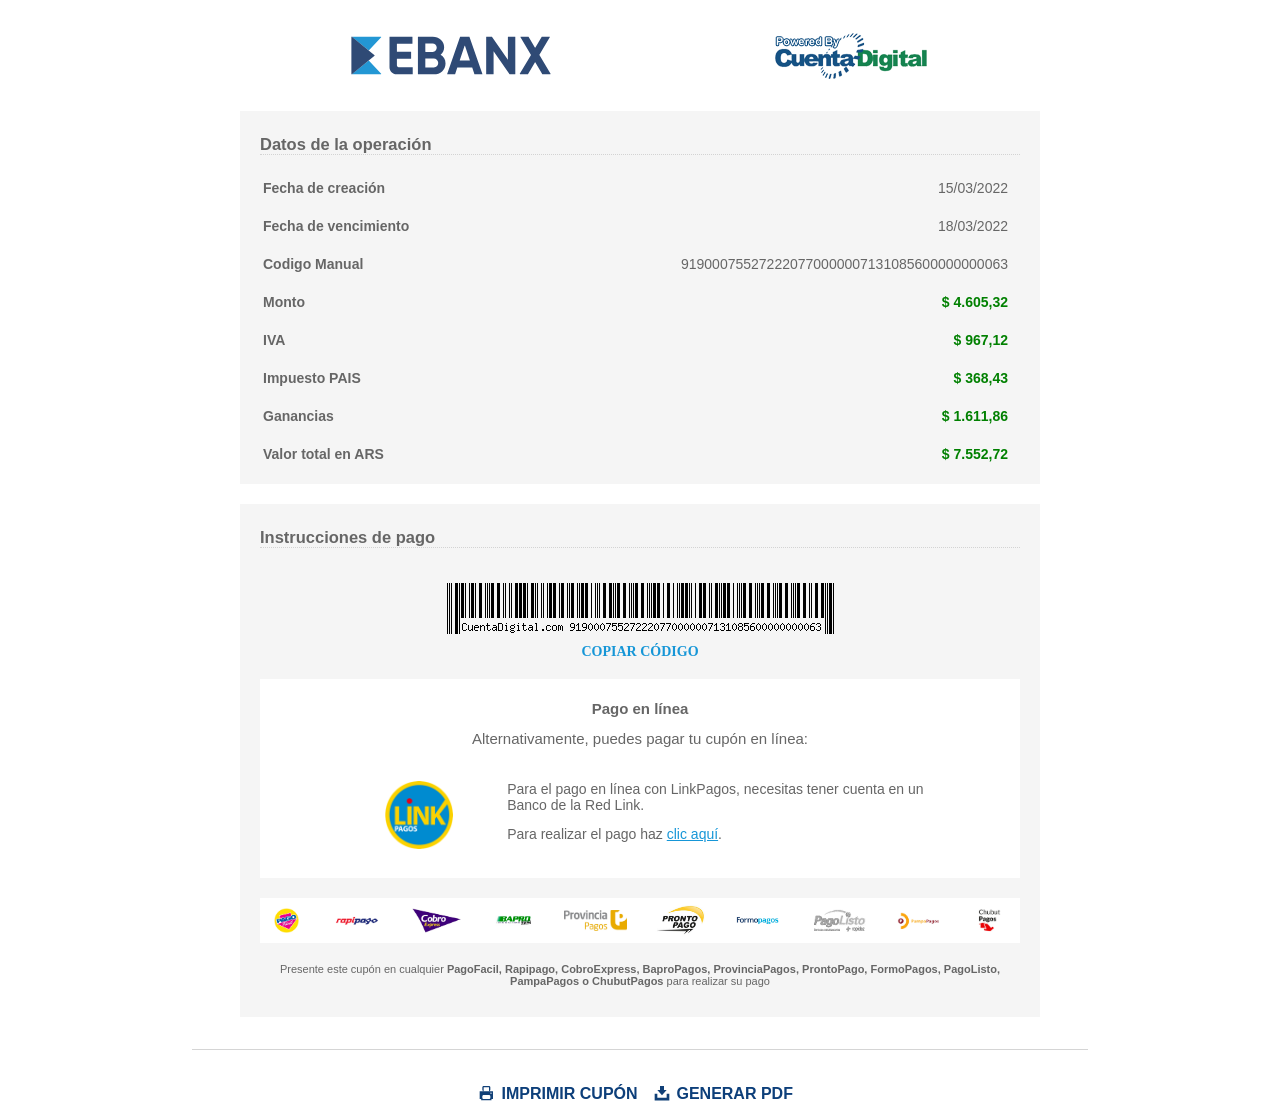
<file: curso basico/css/Hotmart_files/execute.html>
<!DOCTYPE html>
<!-- saved from url=(0099)https://print.ebanx.com/print/voucher/execute?hash=6230f727d5a0a46ea0628f4b30cba341b408edfe68291172 -->
<html><head><meta http-equiv="Content-Type" content="text/html; charset=UTF-8">

<meta name="viewport" content="width=device-width, initial-scale=1.0">
<meta http-equiv="X-UA-Compatible" content="ie=edge">
<title>
EBANX
</title>
</head>
<body>

    <link rel="stylesheet" type="text/css" href="./style.css">

            <!-- Mystique Fingerprint macro content -->
            <script type="text/javascript" src="./fingerprint2.min.js.descarga"></script>
        <script type="text/javascript" src="./browserdetect.js.descarga"></script>
        <script type="text/javascript" src="./mystiquefingerprint.js.descarga"></script>
        <script type="text/javascript">
            (function() {
                var done = null;
                var options = {
                    justPrint: false,
                    paymentHash: '6230f727d5a0a46ea0628f4b30cba341b408edfe68291172'
                };
                Mystique.registerFingerprint(done, options, 'smilewallet\u002Dvoucher');
            })();
        </script>
    

    <div class="meucontainer">
        <div class="header">
            <a href="https://www.ebanx.com/" class="ebanx-link"><img class="ebanx-logo img-responsive" src="./ebanx.min.svg"></a>
            <a href="https://www.cuentadigital.com/" target="blank_"><img class="img-responsive" border="0" src="./poweredby.png"></a>
        </div>

        <div class="info">
            <h2>Datos de la operación</h2>
            <table>
                <tbody><tr>
                    <th>Fecha de creación</th>
                    <td>15/03/2022</td>
                </tr>
                <tr>
                    <th>Fecha de vencimiento</th>
                    <td>18/03/2022</td>
                </tr>
                <tr>
                    <th>Codigo Manual</th>
                    <td id="code">919000755272220770000007131085600000000063</td>
                </tr>
                <tr>
                    <th>Monto</th>
                    <td class="amount">$ 4.605,32</td>
                </tr>
                <tr>
                    <th>IVA</th>
                    <td class="amount">$ 967,12</td>
                </tr>
                <tr>
                    <th>Impuesto PAIS</th>
                    <td class="amount">$ 368,43</td>
                </tr>
                <tr>
                    <th>Ganancias</th>
                    <td class="amount">$ 1.611,86</td>
                </tr>
                <tr>
                    <th>Valor total en ARS</th>
                    <td class="amount">$ 7.552,72</td>
                </tr>
            </tbody></table>
        </div>

        <div class="instructions">
            <h2>Instrucciones de pago</h2>
            <div class="details">
                <div class="detail" style="margin-top: 20px">
                    <img class="barcode img-responsive" src="./barras.php">
                </div>
                                    <div>
                        <button class="btn copy">COPIAR CÓDIGO</button>
                    </div>
                            </div>
                            <div class="online-payment-instructions">
                    <div class="online-payment-title">
                        <strong>Pago en línea</strong>
                        <br>Alternativamente, puedes pagar tu cupón en línea:
                    </div>
                    <div>
                        <div class="online-payment-div-left" style="padding-left: 15%; width: initial">
                            <div class="online-payment-image">
                                <img src="./link-pagos@3x.png" alt="PagoFacil" width="68px" height="68px">
                            </div>
                            <div class="online-payment-description">
                                Para el pago en línea con LinkPagos, necesitas tener cuenta en un Banco de la Red Link.
                                <div class="online-payment-link">
                                    Para realizar el pago haz <a target="_blank" href="https://www.cuentadigital.com/apilink.php?cpe=71310856" style="color: #1696d7; text-decoration-line: underline;">clic aquí</a>.
                                </div>
                            </div>
                        </div>
                    </div>
                </div>
                        <div class="payment-methods">
                <img src="./pagofacil.png" alt="PagoFacil" height="25">
                <img src="./rapipago.jpg" alt="Rapipago" height="25">
                <img src="./cobroexpress.jpg" alt="CobroExpress" height="25">
                <img src="./bapropagos.png" alt="BaproPagos" height="45">
                <img src="./provinciapagos.jpg" alt="ProvinciaPagos" height="21">
                <img src="./prontopago.jpg" alt="ProntoPagos" height="35">
                <img src="./formopagos.jpg" alt="FormoPagos" height="45">
                <img src="./logo_r1_pagolisto.gif" alt="Pagolisto" height="25">
                <img src="./pampapagos.jpg" alt="PampaPagos" height="45">
                <img src="./chubutpagos.jpg" alt="ChubutPagos" height="30">
            </div>
            <div class="footer">
                Presente este cupón en cualquier <b>PagoFacil, Rapipago, CobroExpress, BaproPagos, ProvinciaPagos,
                    ProntoPago, FormoPagos, PagoListo, PampaPagos o ChubutPagos</b> para realizar su pago
            </div>
        </div>
    </div>
    <script src="./clipboard.min.js.descarga"></script>
    <script src="./clipboard.js.descarga"></script>
  <!-- default bottom buttons -->
  <style>
    @media print { .no_print { display: none; } }
	#print-button {
		display: inline-block;
	}
	@media (max-device-width:770px) {
		#print-button {
			display: none;
		}
	}
  </style>
  <div class="no_print" style="width: 100%; margin: 0; font-family: -apple-system, BlinkMacSystemFont, &#39;Segoe UI&#39;, Roboto, &#39;Helvetica Neue&#39;, Arial, &#39;Noto Sans&#39;, sans-serif, &#39;Apple Color Emoji&#39;, &#39;Segoe UI Emoji&#39;, &#39;Segoe UI Symbol&#39;, &#39;Noto Color Emoji&#39;; text-align: center; line-height: 1.2; color: #0d3f7a;">
    <hr style="width: 70%; font-size: 0; clear: both; text-align: center; margin-top: 32px; margin-bottom: 32px; border: 0; border-top: 1px solid #D5D5D5;">
    <p>
      </p><div style="font-weight: bold; font-size: 1rem;">
        <a id="print-button" href="https://print.ebanx.com/print/voucher/execute?hash=6230f727d5a0a46ea0628f4b30cba341b408edfe68291172#" onclick="window.print(); return false;" style="text-decoration: none; color: #0d3f7a; cursor: pointer;">
          <img style="width: 20px; vertical-align: bottom;" src="./ico-print.svg">
          <span style="vertical-align: bottom; text-transform: uppercase;">Imprimir Cupón
</span>
        </a>
        <a href="https://print.ebanx.com/print/voucher/execute?hash=6230f727d5a0a46ea0628f4b30cba341b408edfe68291172&amp;format=pdf" target="_blank" style="padding: 10px; text-decoration: none; color: #0d3f7a; cursor: pointer;">
          <img style="width: 20px; vertical-align: bottom;" src="./ico-download.svg">
          <span style="vertical-align: bottom; text-transform: uppercase;">Generar PDF
</span>
        </a>
      </div>
    <p></p>
  </div>




</body></html>
</file>
<file: curso basico/css/Hotmart_files/style.css>
body {
    width: 100%;
    margin: 0;
}

body, td {
    font-family: "Tahoma", "Verdana", "Arial", sans-serif;
    font-size:11px;
    color:#666;
}

a {
    text-decoration:none;
    color:#666;
}

a:hover {
    text-decoration:underline;
}

ul {
    padding: 0;
}

select {
    border:1px solid #ccc;
    font-size:11px;
    float:right;
    margin:0 10px 0 0;
}

.img-responsive{
    max-width: 100%;
    display: block;
    height: auto;
}
.meucontainer {
    display: flex;
    flex: 1;
    flex-direction: column;
}

.header {
    margin-top: 20px;
    display: flex;
    flex-direction: row;
    justify-content: space-around;
    align-items: center;
    align-content: flex-start;
    flex: 1;
}

.header a {
    padding: 10px;
}

.header>a>img {
    flex-grow: 1;
    flex-shrink: 1;
}

.details {
    display: flex;
    flex-direction: column;
    justify-content: space-around;
    align-items: center;
    align-content: flex-start;
    flex: 1;
}

.info, .instructions {
    background-color: #F5F5F5;
    padding: 10px 20px;
    margin-top: 20px;
    display: flex;
    flex-direction: column;
    flex: 1;
}

.info table {
    flex: 1;
    width: 100%;
}

.info th {
    text-align: left;
    font-size: 14px;
}

.info td {
    padding: 10px;
    font-size: 14px;
    text-align: right;
    width: 50%;
    word-break: break-all;

}

h2 {
    border-bottom: 1px dotted lightgray;
    flex: 1;
}

.amount {
    font-weight: bold;
    color: green;
}

.payment-methods {
    text-align: center;
    margin-top: 20px;
    display: flex;
    flex: 1;
    flex-direction: row;
    flex-wrap: wrap;
    justify-content: space-around;
    align-items: center;
    background-color: #FFF;
}

li {
    background: url('../img/arrow_right_green.png') no-repeat 7px 7px transparent;
    list-style-type: none;
    margin: 0;
    padding: 7px 0px 0px 24px;
    vertical-align: middle;
}

.detail {
    display: flex;
    justify-content: center;
    width: 100%;
}

#pagoslink-instructions {
    display: none;
}

.linkpagos {
    display: flex;
    align-items: center;
}

.details:first-child {
    align-self: center;
}

.linkpagos img {
    width: 25px;
}

.linkpagos a {
    display: inline-block;
    padding: 5px 0 0 0;
    width: 76px;
    height: 17px;
    text-align: center;
    color: #fff;
    font-size: 10px;
    font-family: Tahoma, Verdana, Arial;
    background: url('../img/btn_verde_72.png');
    text-decoration: none;
}

.footer {
    flex: 1;
    justify-content: center;
    margin: 20px 5px;
    text-align: center;
}

/* Medium devices (desktops, 992px and up) */
@media (min-width: 992px) {
    .meucontainer {
        width: 800px;
        margin: 0 auto;
    }
}

.online-payment-instructions {
    background-color: white;
    padding: 2%;
}

.online-payment-title {
    padding-bottom: 20px; font-size: 15px; text-align: center; line-height: 2;
}

.online-payment-link {
    line-height: 3;
}

.online-payment-description {
    width: 68%; float: left;
}

.online-payment-image {
    width: 20%; float: left;
}

.online-payment-div-left {
    width: 48%; padding: 1%; font-size: 14px; float: left;
}

.online-payment-div-right {
    width: 48%; padding: 1%; font-size: 14px; float: right;
}

.btn {
    margin-bottom: 15px;
    width: 150px;
    font-family: OpenSans;
    font-size: 14px;
    font-weight: bold;
    font-stretch: normal;
    font-style: normal;
    line-height: normal;
    letter-spacing: normal;
    text-align: center;
    color: #1696d7;
    border: none;
    background-color: Transparent;
    height: 30px;
    padding: 10px;
}

@media (max-width: 768px) {
    .online-payment-description {
        margin-bottom: 5%;
    }

    .online-payment-div-left {
        padding: 2%; font-size: 12px; width: 100%; float: inherit; margin: 1%;
    }

    .online-payment-div-right {
        padding: 2%; font-size: 12px; width: 100%; float: inherit;  margin: 1%;
    }

    .online-payment-image {
        width: 25%;
    }
}

@media print {
    .btn {
        display: none;
    }

    .online-payment-instructions {
        display: none;
    }
}
</file>
